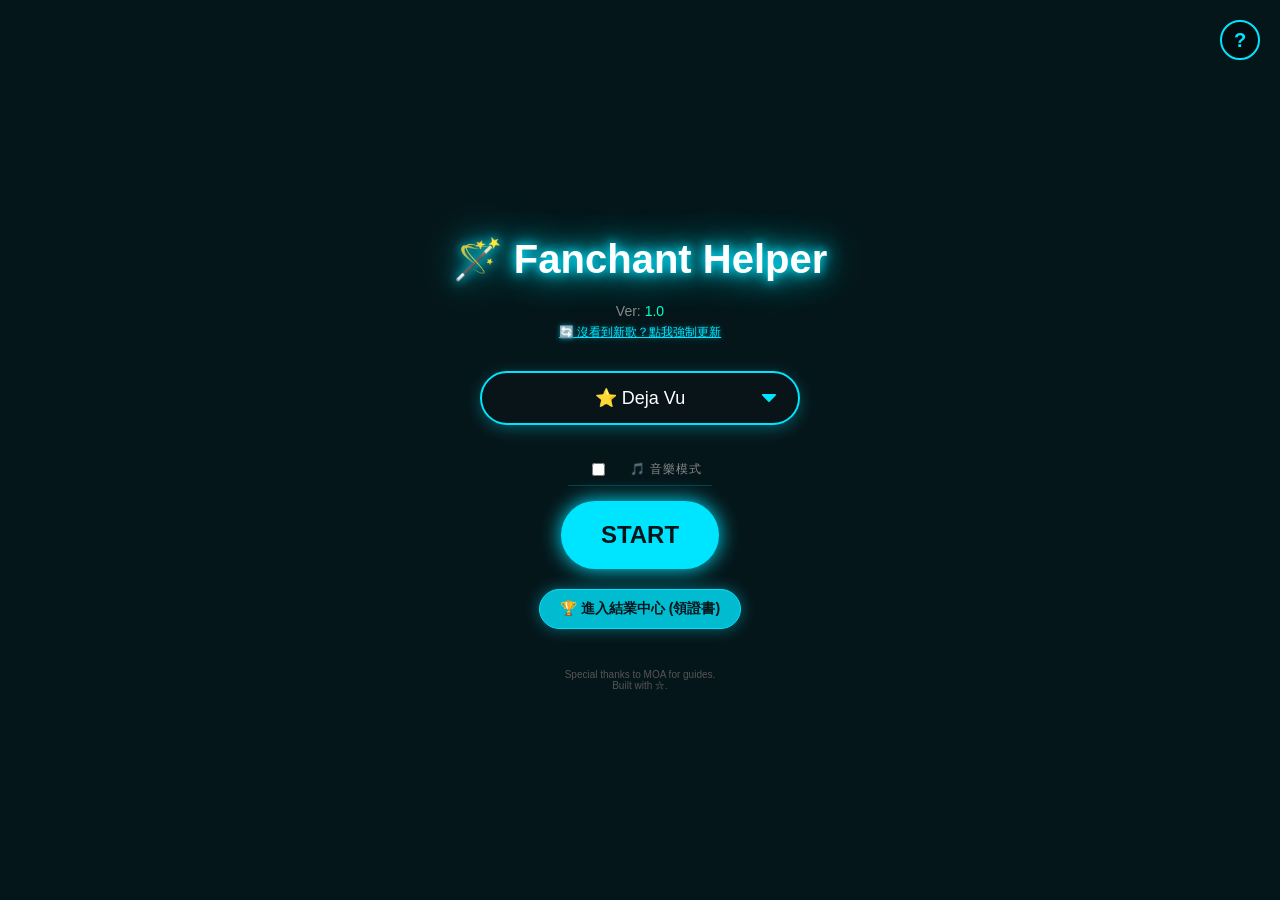
<file: index.html>
<!DOCTYPE html>
<html lang="zh-TW">
<head>
    <meta charset="UTF-8">
    <meta name="viewport" content="width=device-width, initial-scale=1.0, user-scalable=no">
    <script async src="https://www.googletagmanager.com/gtag/js?id=G-1W7GH52NM1"></script>
    <script>
     window.dataLayer = window.dataLayer || [];
     function gtag(){dataLayer.push(arguments);}
     gtag('js', new Date());

     gtag('config', 'G-1W7GH52NM1');
    </script>
    
    <title>Project Promise</title>
    <link rel="manifest" href="./manifest.json">
    <link rel="stylesheet" href="style.css">
    <style>
        /* 防止手機點擊閃爍 */
        * { -webkit-tap-highlight-color: transparent; }
    </style>
</head>
<body>
    <div id="sunset-overlay"></div>
    <div id="start-screen">
        <h1 class="neon-text">🪄 Fanchant Helper</h1>
        <button id="btn-help" onclick="toggleHelp(true)">?</button>
        
        <div style="font-size: 14px; color: #888; margin-bottom: 5px;">
            Ver: <span style="color: #00ffcc;">1.0</span>
        </div>
        <div onclick="window.location.reload(true)" style="color: #00E5FF; text-decoration: underline; cursor: pointer; font-size: 12px; margin-bottom: 30px; text-shadow: 0 0 5px rgba(0, 229, 255, 0.5);">
            🔄 沒看到新歌？點我強制更新
        </div>

       <div class="song-selector-container">
         <select id="song-select">
          <option value="">載入歌曲中...</option>
         </select>
       </div>

<div class="mode-switch-container">
    <label class="switch">
        <input type="checkbox" id="music-toggle"> <span class="slider round"></span>
    </label>
    <span id="mode-text" style="color: #888;">🎵 音樂模式</span>
</div>
        
        <button id="btn-start">START</button>
        
        <a href="training.html" style="margin-top: 20px; color: #05161A; background: rgba(0, 229, 255, 0.8); text-decoration: none; border: 1px solid #00E5FF; padding: 10px 20px; border-radius: 20px; font-size: 14px; font-weight: bold; box-shadow: 0 0 15px rgba(0, 229, 255, 0.4);">
            🏆 進入結業中心 (領證書)
        </a>

        <div style="font-size: 10px; color: #555; margin-top: 40px;">
            Special thanks to MOA for guides.<br>
            Built with ⛦.
        </div>
    </div>

    <div id="play-screen" style="display:none;">
        <button id="btn-home" onclick="returnToHome()">🏠</button>
        <div id="metronome-container">
            <div id="metronome-icon">⭐</div>
        </div>

        <div id="sync-timer">00:00.0</div>

        <div id="lyric-box">Waiting for beat...</div>
        
        <div class="controls">
            <button onclick="adjustTime(-100)">⚡️ 字太快</button>
            <button id="btn-pause" onclick="togglePlay()">⏸ 暫停</button>
            <button onclick="adjustTime(100)">🐢 字太慢</button>
        </div>
         <div id="player-wrapper" style="position: absolute; top: -100px; left: -100px; width: 1px; height: 1px; overflow: hidden; opacity: 0.1;">
          <div id="player"></div>
          </div>
    </div>
    <script src="https://www.youtube.com/iframe_api"></script>
    <script src="songs.js?v=20260221"></script>
    <script src="app.js?v=20260221"></script>

    <div id="help-modal" style="display:none;">
    <div class="help-card">
        <h2 style="color:#00E5FF; margin-bottom:10px; text-shadow: 0 0 10px rgba(0, 229, 255, 0.8);">⭐ 作戰守則</h2>
        
        <div class="help-content">
            <p><strong>1. 離線同步技巧：</strong><br>聽到音樂開始，按下 <span style="color:#00E5FF; font-weight: bold;">START</span>。<br>盯著搖擺的<span style="color:#00E5FF;">魔法星星⭐</span>，若撞牆時機跟鼓聲對不上，請按下方按鈕微調。</p>
            <p><strong>2. 視覺暗號：</strong><br>
            <span style="color:#ffffff; font-weight:900; text-shadow: 0 0 5px #fff, 0 0 15px #00E5FF, 0 0 30px #00E5FF;">發光青字</span>：用力吼 (Chant)<br>
            <span style="color:#b2fefa; font-style:italic; text-shadow: 0 0 10px #00E5FF;">薄荷綠字</span>：跟著唱 (Sing)<br>
            <span style="color:#FF5252; font-weight:bold; text-shadow: 0 0 10px #FF5252;">珊瑚紅字</span>：尖叫 (Scream)</p>
        </div>

        <button class="close-btn" onclick="toggleHelp(false)">I'm Ready!</button>
    </div>
</div>

</body>
</html>
</file>
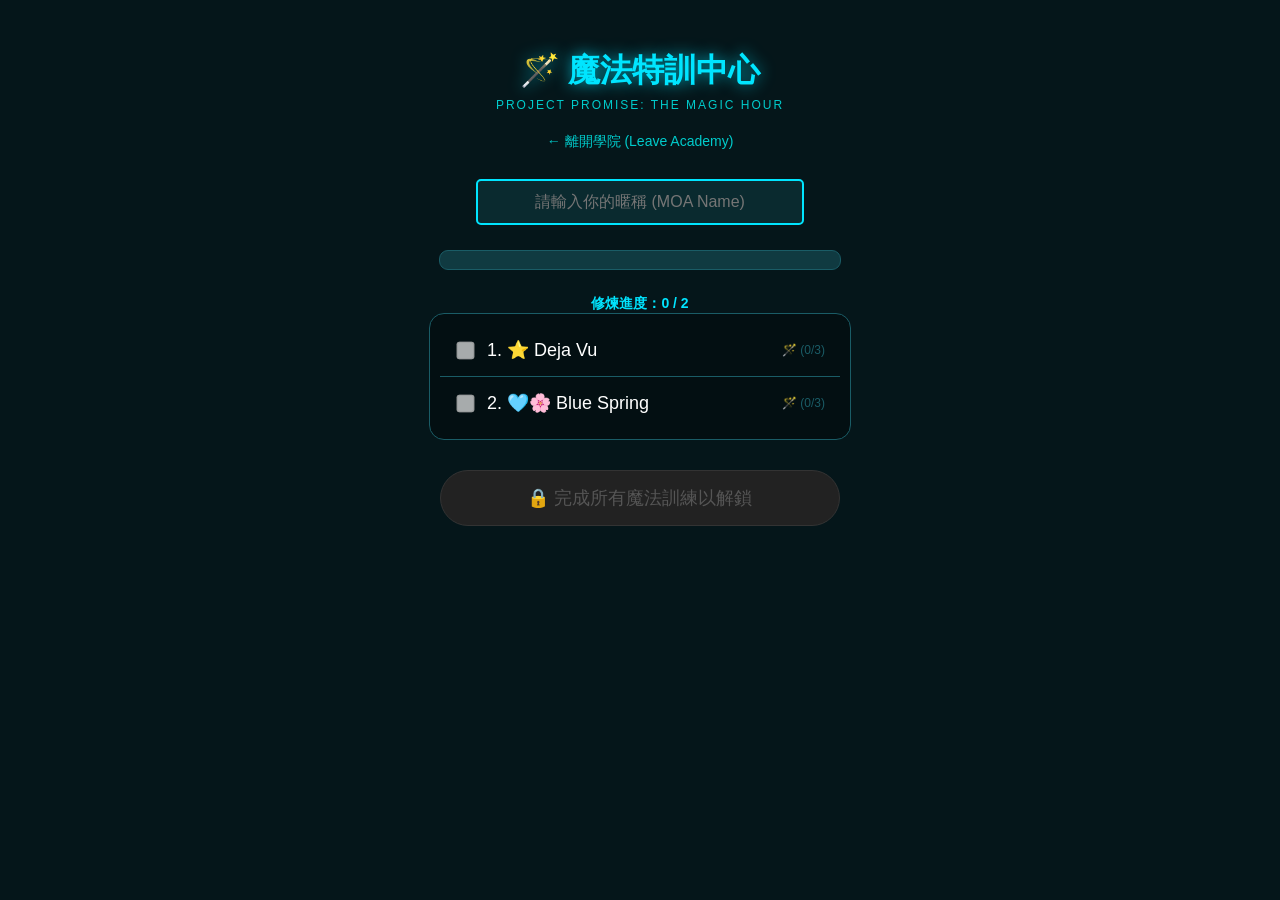
<file: training.html>
<!DOCTYPE html>
<html lang="zh-TW">
<head>
    <meta charset="UTF-8">
    <meta name="viewport" content="width=device-width, initial-scale=1.0, user-scalable=no">
    <title>MOA Training Academy | Project-promise</title>
    <script src="songs.js"></script>
    <style>
        /* --- 全域設定：5時53分的魔法天空 --- */
        body { 
            background: #05161A; /* Deep Space Green */
            color: #fff; 
            font-family: 'Segoe UI', 'Microsoft JhengHei', sans-serif; 
            padding: 20px; 
            text-align: center; 
        }
        h1 { color: #00E5FF; text-shadow: 0 0 15px rgba(0, 229, 255, 0.7); }
        a { color: #00cccc; text-decoration: none; transition: color 0.3s; font-size: 14px; }
        a:hover { color: #00E5FF; text-shadow: 0 0 8px #00E5FF; }

        /* --- 輸入與進度區域 --- */
        #moa-name { 
            padding: 12px; border-radius: 5px; border: 2px solid #00E5FF; 
            background: #0a2a2f; color: #fff; width: 80%; max-width: 300px;
            font-size: 16px; text-align: center; outline: none;
            margin-top: 10px;
        }
        #moa-name:focus { box-shadow: 0 0 15px rgba(0, 229, 255, 0.5); }

        #progress-container { 
            width: 100%; max-width: 400px; background: #103a41; height: 18px; 
            border-radius: 9px; margin: 25px auto; overflow: hidden; border: 1px solid #1a5c66;
        }
        #progress-bar { 
            width: 0%; height: 100%; 
            background: linear-gradient(90deg, #00E5FF, #0081a7); 
            transition: width 0.5s cubic-bezier(0.4, 0, 0.2, 1); 
        }
        
        /* --- 歌曲清單設計 --- */
        .song-list { text-align: left; max-width: 400px; margin: 0 auto; background: rgba(0, 0, 0, 0.3); border-radius: 15px; padding: 10px; border: 1px solid #1a5c66; }
        .song-item { padding: 15px; border-bottom: 1px solid #1a5c66; display: flex; align-items: center; font-size: 18px; transition: background 0.3s; }
        .song-item:last-child { border-bottom: none; }
        .song-item input { margin-right: 15px; transform: scale(1.4); accent-color: #00E5FF; cursor: pointer; }

        /* --- 領取按鈕 (Tiffany Blue 輝光) --- */
        #btn-cert { 
            background: #222; color: #555; border: none; padding: 15px; 
            border-radius: 50px; width: 100%; max-width: 400px; 
            margin-top: 30px; font-size: 18px; transition: all 0.3s;
            border: 1px solid #333;
        }
        #btn-cert.unlocked { 
            background: linear-gradient(45deg, #00E5FF, #0081a7); 
            color: #05161A; cursor: pointer; 
            box-shadow: 0 0 25px rgba(0, 229, 255, 0.6); animation: pulse 2s infinite; 
            font-weight: bold; border: none;
        }

        /* --- 證書 Overlay --- */
        #certificate-overlay {
            position: fixed; top: 0; left: 0; width: 100%; height: 100%;
            background: rgba(5, 22, 26, 0.98);
            z-index: 9999;
            display: none;
            justify-content: center;
            align-items: center;
            flex-direction: column;
            animation: fadeIn 0.6s ease-out;
            backdrop-filter: blur(8px);
        }

        .cert-card {
            background: #0a2a2f;
            border: 2px solid #00E5FF;
            width: 85%;
            max-width: 350px;
            padding: 35px 25px;
            border-radius: 20px;
            text-align: center;
            position: relative;
            box-shadow: 0 0 60px rgba(0, 229, 255, 0.2);
        }

        /* 珊瑚紅印章 */
        .stamp {
            position: absolute;
            top: 20px;
            right: 15px;
            border: 3px solid #FF5252;
            color: #FF5252;
            font-size: 12px;
            font-weight: bold;
            padding: 4px 8px;
            transform: rotate(-12deg);
            opacity: 0.9;
            letter-spacing: 1px;
            text-transform: uppercase;
        }

        .neon-text {
            color: #fff;
            text-shadow: 0 0 10px #00E5FF, 0 0 20px #00E5FF;
            font-family: 'Courier New', monospace;
        }

        .cert-content p { font-size: 16px; margin: 8px 0; color: #ade8f4; }
        .cert-content strong { color: #fff; font-size: 22px; border-bottom: 2px solid #00E5FF; padding-bottom: 2px; }

        .close-btn {
            background: transparent;
            border: 1px solid #00E5FF;
            color: #00E5FF;
            padding: 10px 30px;
            border-radius: 20px;
            margin-top: 30px;
            cursor: pointer;
            font-size: 14px;
            transition: all 0.3s;
        }
        .close-btn:hover { background: #00E5FF; color: #05161A; }

        @keyframes pulse { 0% { transform: scale(1); } 50% { transform: scale(1.03); } 100% { transform: scale(1); } }
        @keyframes fadeIn { from { opacity: 0; transform: translateY(20px); } to { opacity: 1; transform: translateY(0); } }
    </style>
</head>
<body>
    <h1 style="margin-bottom: 5px;">🪄 魔法特訓中心</h1>
    <div style="font-size: 12px; color: #00cccc; margin-bottom: 20px; letter-spacing: 2px;">PROJECT PROMISE: THE MAGIC HOUR</div>
    
    <a href="index.html">← 離開學院 (Leave Academy)</a>
    <br><br>
    
    <input type="text" id="moa-name" placeholder="請輸入你的暱稱 (MOA Name)">
    
    <div id="progress-container"><div id="progress-bar"></div></div>
    <div id="progress-text" style="color: #00E5FF; font-weight: bold; font-size: 14px;">0 / 0</div>

    <div class="song-list" id="dynamic-list"></div>

    <button id="btn-cert" disabled>🔒 完成所有魔法訓練以解鎖</button>

    <div id="certificate-overlay">
        <div class="cert-card">
            <div class="stamp">Promise Kept</div>
            <h2 style="margin: 0; color: #ade8f4; letter-spacing: 2px; font-size: 14px;">CONTRACT FULFILLED</h2>
            <p style="color:#00E5FF; font-size:10px; letter-spacing: 1px; margin-top: 5px;">SPECIAL OPERATIONS: MOA FANCHANT TRAINING</p>
            
            <div class="cert-content" style="margin-top: 25px;">
                <h1 class="neon-text" style="font-size:32px; margin:20px 0; line-height: 1.2;">Elite<br>MOA</h1>
                <p>茲證明</p>
                <p><strong><span id="cert-name-display">MOA</span></strong></p>
                <p style="margin-top: 15px;">已成功掌握 5:53 的魔法，<br>完成所有應援考核。</p>
                <p style="font-size:12px; color:#00cccc; margin-top: 5px;">(Has fully mastered the magic chants)</p>
                
                <p id="cert-date-display" style="font-size:12px; color:#555; margin-top:20px; font-family: monospace;"></p>
            </div>

            <div style="margin-top:25px; color:#00E5FF; font-size:11px; border-top: 1px solid #1a5c66; padding-top: 15px; width: 85%; margin-left: auto; margin-right: auto; opacity: 0.8;">
                Magic verified by Project Promise
            </div>
            
            <button class="close-btn" onclick="document.getElementById('certificate-overlay').style.display='none'">
                收進魔法口袋 (截圖留念)
            </button>
        </div>
    </div>

<script>
        const TARGET_COUNT = 3;
        const container = document.getElementById('dynamic-list');
        const progressBar = document.getElementById('progress-bar');
        const progressText = document.getElementById('progress-text');
        const btnCert = document.getElementById('btn-cert');
        const nameInput = document.getElementById('moa-name');

        function initTraining() {
            if (typeof songLibrary === 'undefined') {
                container.innerHTML = "<p style='color:#FF5252'>找不到魔法書 (songLibrary)！</p>";
                return;
            }

            container.innerHTML = ""; 
            let completedCount = 0;
            const songEntries = Object.entries(songLibrary);
            const totalSongs = songEntries.length;

            songEntries.forEach(([id, data], index) => {
                const countKey = `${id}_count`;
                const currentCount = parseInt(localStorage.getItem(countKey) || '0');
                const isDone = currentCount >= TARGET_COUNT;

                if (isDone) completedCount++;

                const label = document.createElement('label');
                label.className = 'song-item';
                
                const checkbox = document.createElement('input');
                checkbox.type = 'checkbox';
                checkbox.checked = isDone;
                checkbox.disabled = true; 

                const textSpan = document.createElement('span');
                textSpan.innerText = `${index + 1}. ${data.title}`;

                const statusSpan = document.createElement('span');
                statusSpan.style.marginLeft = 'auto';
                statusSpan.style.fontSize = '12px';
                
                if (isDone) {
                    statusSpan.innerHTML = `⭐ (${currentCount}/${TARGET_COUNT})`;
                    statusSpan.style.color = '#00E5FF';
                    statusSpan.style.textShadow = '0 0 5px #00E5FF';
                } else {
                    statusSpan.innerHTML = `🪄 (${currentCount}/${TARGET_COUNT})`;
                    statusSpan.style.color = '#1a5c66';
                }

                label.appendChild(checkbox);
                label.appendChild(textSpan);
                label.appendChild(statusSpan);
                container.appendChild(label);
            });

            const percent = totalSongs > 0 ? (completedCount / totalSongs) * 100 : 0;
            progressBar.style.width = percent + "%";
            progressText.innerText = `修煉進度：${completedCount} / ${totalSongs}`;

            if (completedCount === totalSongs && totalSongs > 0) {
                btnCert.disabled = false;
                btnCert.classList.add('unlocked');
                btnCert.innerHTML = "🏆 領取菁英 MOA 證書 <br><span style='font-size:12px'>(Claim MOA Certificate)</span>";
            } else {
                btnCert.disabled = true;
                btnCert.classList.remove('unlocked');
                btnCert.innerText = "🔒 完成所有魔法訓練以解鎖";
            }
        }

        // 讀取 MOA 名字
        nameInput.value = localStorage.getItem('moa_name') || "";
        nameInput.addEventListener('input', () => {
            localStorage.setItem('moa_name', nameInput.value);
        });

        initTraining();

        btnCert.addEventListener('click', () => {
            const userName = nameInput.value.trim() || "MOA";
            const now = new Date();
            const dateStr = `${now.getFullYear()}.${String(now.getMonth()+1).padStart(2,'0')}.${String(now.getDate()).padStart(2,'0')}`;
            
            document.getElementById('cert-name-display').innerText = userName;
            document.getElementById('cert-date-display').innerText = `Magic Date: ${dateStr}`;
            document.getElementById('certificate-overlay').style.display = 'flex';
            if (navigator.vibrate) navigator.vibrate([80, 40, 80]);
        });
    </script>
</body>
</html>
</file>
<file: style.css>
/* style.css - Project-promise (TXT 約定版) */

body {
    background-color: #05161A; /* 🌌 改為深邃的魔法暗青色 */
    color: #444;
    font-family: 'Arial', sans-serif;
    text-align: center;
    overflow: hidden; /* 禁止滑動 */
    margin: 0;
    height: 100vh;
}

/* --- 啟動畫面 --- */
#start-screen {
    display: flex;
    flex-direction: column;
    justify-content: center;
    align-items: center;
    height: 100%;
}

.neon-text {
    color: #fff;
    /* 🪄 核心發光改為 Tiffany Blue */
    text-shadow: 0 0 10px #00E5FF, 0 0 20px #00E5FF, 0 0 40px #00E5FF;
    font-size: 40px;
    margin-bottom: 20px;
}

#btn-start {
    background: #00E5FF; /* Tiffany Blue */
    color: #05161A; /* 深色字體，確保高亮背景上的對比度 */
    border: none;
    padding: 20px 40px;
    font-size: 24px;
    border-radius: 50px;
    box-shadow: 0 0 20px #00E5FF;
    cursor: pointer;
    font-weight: bold; /* 稍微加粗更好看 */
}

/* --- 播放畫面 --- */
#play-screen {
    display: flex;
    flex-direction: column;
    justify-content: flex-end; /* 底部對齊 */
    align-items: center;
    height: 100vh;
    padding-bottom: 110px;
    box-sizing: border-box;
}

/* --- 🪄 視覺節拍器 --- */

#metronome-container {
    width: 200px;
    height: 50px;
    margin: 0 auto 10px auto;
    border-bottom: 2px solid rgba(0, 229, 255, 0.3); /* 青藍色底線 */
    position: relative;
    display: flex;
    justify-content: center; 
    z-index: 100 !important; 
}

#metronome-icon {
    font-size: 30px;
    position: absolute;
    top: 10px;
    will-change: transform, left; 
    text-shadow: 0 0 15px #00E5FF; /* 青藍色光暈 */
    animation: swing-beat 0.705s infinite alternate ease-in-out;
}

/* 定義動作：從最左邊 (from) 到最右邊 (to) */
@keyframes swing-beat {
    from { 
        left: 0; 
        transform: rotate(-20deg) scale(1); 
    }
    to { 
        left: 170px; 
        transform: rotate(20deg) scale(1.1); 
    }
}

/* --- ⏱️ 同步時鐘 --- */
#sync-timer {
    font-family: 'Courier New', monospace;
    font-size: 24px;
    font-weight: bold;
    color: #00ffcc; /* 微調為薄荷綠 */
    background-color: rgba(0, 0, 0, 0.6);
    padding: 5px 15px;
    border-radius: 5px;
    border: 1px solid #00E5FF;
    margin-bottom: 20px;
    width: fit-content;
    position: relative;
    z-index: 100 !important; 
}

/* --- 歌詞與特效 --- */
#lyric-box {
    font-size: 32px;
    font-weight: 900;
    line-height: 1.2;
    width: 90%;
    max-width: 600px;
    word-wrap: break-word;
    min-height: 80px;
    transition: transform 0.1s cubic-bezier(0.175, 0.885, 0.32, 1.275);
    position: relative; 
    z-index: 99;
}

.active { transform: scale(1.1); color: white; }

.type-chant {
    color: #ffffff; 
    font-weight: 900; 
    
    /* 🪄 關鍵魔法：多層次 Tiffany Blue 陰影疊加 */
    text-shadow: 
        0 0 5px  #ffffff,   
        0 0 15px #00E5FF,   
        0 0 30px #00E5FF,   
        0 0 50px #00E5FF,   
        0 0 80px rgba(0, 229, 255, 0.6); 
        
    transform: scale(1.15); 
    transition: all 0.1s ease-out;
}
.type-sing { color: #b2fefa; font-style: italic; font-size: 0.8em; text-shadow: 0 0 10px #00E5FF; }
.icon-sing::before { content: "🎤 "; }
.type-scream { color: #FF5252; font-size: 1.2em; animation: shake 0.5s infinite; } /* TXT 的珊瑚紅點綴 */
.icon-scream::before { content: "😱 "; }
.icon-wave::before { content: "🔦 "; }

@keyframes shake {
    0% { transform: translate(1px, 1px) rotate(0deg); }
    50% { transform: translate(-1px, 2px) rotate(-1deg); }
    100% { transform: translate(1px, -2px) rotate(-1deg); }
}

/* --- 🚨 警告模式 --- */
body.warning-mode {
    border: 15px solid transparent;
    /* 改用珊瑚紅與深青黑的交錯，更有 TXT 的感覺 */
    border-image: repeating-linear-gradient(45deg, #FF5252, #FF5252 10px, #05161A 10px, #05161A 20px) 10;
    animation: warning-pulse 0.5s infinite alternate;
}
@keyframes warning-pulse { from { box-shadow: inset 0 0 20px #FF5252; } to { box-shadow: inset 0 0 50px #FF5252; } }

/* --- 底部按鈕 --- */
.controls {
    position: fixed;
    bottom: 30px;
    width: 100%;
    display: flex;
    justify-content: center;
    gap: 10px;
    z-index: 10;
}
.controls button {
    background: rgba(10, 30, 35, 0.8); /* 微調按鈕背景，融入青色調 */
    color: #fff;
    border: 1px solid #00E5FF;
    padding: 10px 5px; /* 依照後面的設定維持 */
    border-radius: 30px;
    font-size: 13px;
    width: 30%;
    backdrop-filter: blur(5px);
}

/* --- 🆕 說明按鈕 (右上角懸浮) --- */
#btn-help {
    position: absolute;
    top: 20px;
    right: 20px;
    width: 40px;
    height: 40px;
    background: rgba(0, 0, 0, 0.5);
    border: 2px solid #00E5FF;
    color: #00E5FF;
    border-radius: 50%; 
    font-size: 20px;
    font-weight: bold;
    cursor: pointer;
    z-index: 100;
    transition: all 0.3s;
}

#btn-help:hover {
    background: #00E5FF;
    color: #05161A;
    box-shadow: 0 0 15px #00E5FF;
}

/* --- 🆕 左上角回首頁按鈕 --- */
#btn-home {
    position: absolute;
    top: 20px;
    left: 20px; 
    width: 40px;
    height: 40px;
    background: rgba(0, 0, 0, 0.5);
    border: 2px solid #00E5FF;
    color: #00E5FF;
    border-radius: 50%;
    font-size: 20px;
    cursor: pointer;
    z-index: 100;
    transition: all 0.3s;
}

#btn-home:hover {
    background: #00E5FF;
    color: #05161A;
    border-color: #00E5FF;
    transform: scale(1.1);
    box-shadow: 0 0 15px #00E5FF;
}


/* --- 🆕 說明彈窗 (Modal) --- */
#help-modal {
    position: fixed;
    top: 0;
    left: 0;
    width: 100%;
    height: 100%;
    background: rgba(0, 15, 20, 0.9); /* 深青黑半透明背景 */
    z-index: 9999;
    display: none; 
    justify-content: center;
    align-items: center;
    backdrop-filter: blur(8px); 
}

.help-card {
    background: #05161A;
    border: 2px solid #00E5FF;
    width: 85%;
    max-width: 400px;
    padding: 25px;
    border-radius: 15px;
    text-align: left;
    box-shadow: 0 0 30px rgba(0, 229, 255, 0.4);
    animation: popIn 0.3s ease-out;
}

.help-content p {
    font-size: 14px;
    color: #ccc;
    line-height: 1.6;
    margin-bottom: 15px;
    border-bottom: 1px solid #114455; /* 改為深青色分隔線 */
    padding-bottom: 10px;
}

.help-content strong {
    color: #fff;
    font-size: 16px;
}

/* 彈窗出現動畫 */
@keyframes popIn {
    from { transform: scale(0.8); opacity: 0; }
    to { transform: scale(1); opacity: 1; }
}

/* 封測證書遮罩 */
#beta-cert-overlay {
    position: fixed; top: 0; left: 0; width: 100%; height: 100%;
    background: rgba(0, 15, 20, 0.95);
    z-index: 9999; 
    display: flex;
    justify-content: center;
    align-items: center;
    flex-direction: column;
    animation: fadeIn 0.5s ease-out;
}

/* 證書卡片本體 */
.cert-card.beta-style {
    background: #05161A;
    border: 2px solid #00E5FF;
    width: 80%;
    max-width: 350px;
    padding: 30px;
    border-radius: 10px;
    text-align: center;
    position: relative;
    box-shadow: 0 0 50px rgba(0, 229, 255, 0.3);
}

/* 機密印章效果 */
.stamp {
    position: absolute;
    top: 10px;
    right: 10px;
    border: 2px solid #FF5252; /* 配合 TXT 改為珊瑚紅 */
    color: #FF5252;
    font-size: 14px;
    font-weight: bold;
    padding: 5px 10px;
    transform: rotate(-15deg);
    opacity: 0.7;
}

.close-btn {
    background: transparent;
    border: 1px solid #00E5FF;
    color: #00E5FF;
    padding: 5px 20px;
    border-radius: 20px;
    margin-top: 20px;
    cursor: pointer;
    transition: all 0.3s;
}

.close-btn:hover {
    background: #00E5FF;
    color: #05161A;
}

@keyframes fadeIn { from { opacity: 0; transform: scale(0.9); } to { opacity: 1; transform: scale(1); } }

/* 校正提示框 (Toast) */
.toast {
    position: fixed;
    bottom: 90px; 
    left: 50%;
    transform: translateX(-50%);
    background: rgba(0, 229, 255, 0.9); /* Tiffany Blue 背景 */
    color: #05161A; /* 深色字 */
    padding: 8px 20px;
    border-radius: 20px;
    font-size: 14px;
    font-weight: bold;
    opacity: 0;
    transition: opacity 0.3s;
    z-index: 999;
    pointer-events: none; 
    box-shadow: 0 0 15px rgba(0, 229, 255, 0.5);
}
.toast.show { opacity: 1; }

/* --- 2. 音樂切換：改為簡約設計，去除厚重外框 --- */
.mode-switch-container {
    display: flex;
    align-items: center;
    justify-content: center;
    gap: 12px;
    margin-bottom: 15px;
    background: transparent; 
    padding: 5px 10px;
    border-bottom: 1px solid rgba(0, 229, 255, 0.2); /* 青色底線 */
    width: fit-content;
}

#mode-text {
    font-size: 12px; 
    color: #888;
    font-weight: normal;
    letter-spacing: 1px;
}

/* 縮小 Toggle Switch 的尺寸，讓它更精緻 */
.switch {
    position: relative;
    display: inline-block;
    width: 40px;
    height: 20px;
}

.slider {
    background-color: #333;
    border-radius: 20px;
}

.slider:before {
    height: 14px;
    width: 14px;
    left: 3px;
    bottom: 3px;
}

input:checked + .slider:before {
    transform: translateX(20px);
    background-color: #00E5FF; /* 開啟時的點點變成青色 */
}

/* 暫停按鈕特別色 */
#btn-pause {
    border-color: #00E5FF;
    background: rgba(0, 229, 255, 0.2);
}

/* 🧊 讓動畫凍結的魔法 Class */
.paused-animation {
    animation-play-state: paused !important;
    filter: grayscale(80%) hue-rotate(180deg); /* 暫停時加上色相旋轉，增加魔法凍結感 */
    transition: filter 0.3s;
}

/* 按鈕呼吸燈效果 */
@keyframes pulse {
    0% { transform: scale(1); box-shadow: 0 0 0 0 rgba(0, 229, 255, 0.7); }
    70% { transform: scale(1.05); box-shadow: 0 0 10px 10px rgba(0, 229, 255, 0); }
    100% { transform: scale(1); box-shadow: 0 0 0 0 rgba(0, 229, 255, 0); }
}

/* --- 1. 選歌單：維持焦點，增加立體感 --- */
.song-selector-container {
    margin-bottom: 30px; 
    width: 85%;
    max-width: 320px;
}

#song-select {
    width: 100%;
    padding: 15px 25px;
    font-size: 18px; 
    background: rgba(10, 20, 25, 0.9); /* 配合背景微調 */
    color: #fff;
    border: 2px solid #00E5FF;
    border-radius: 50px; 
    outline: none;
    cursor: pointer;
    text-align: center;
    box-shadow: 0 4px 15px rgba(0, 229, 255, 0.3); /* 青色光暈 */
    appearance: none;
    /* 🪄 關鍵修改：將箭頭 SVG 的顏色代碼 %23AB46D2 替換為 %2300E5FF (Tiffany Blue) */
    background-image: url("data:image/svg+xml;charset=US-ASCII,%3Csvg%20xmlns%3D%22http%3A%2F%2Fwww.w3.org%2F2000%2Fsvg%22%20width%3D%22292.4%22%20height%3D%22292.4%22%3E%3Cpath%20fill%3D%22%2300E5FF%22%20d%3D%22M287%2069.4a17.6%2017.6%200%200%200-13-5.4H18.4c-5%200-9.3%201.8-12.9%205.4A17.6%2017.6%200%200%200%200%2082.2c0%205%201.8%209.3%205.4%2012.9l128%20127.9c3.6%203.6%207.8%205.4%2012.8%205.4s9.2-1.8%2012.8-5.4L287%2095c3.5-3.5%205.4-7.8%205.4-12.8%200-5-1.9-9.2-5.5-12.8z%22%2F%3E%3C%2Fsvg%3E");
    background-repeat: no-repeat;
    background-position: right 1.2em top 50%;
    background-size: .8em auto;
}

/* 針對被禁用的選項進行美化 */
#song-select option:disabled {
    color: #555; 
    font-style: italic; 
    background-color: #05161A; 
}

#song-select option[disabled]::after {
    content: " 🔒"; 
}


/* 🌸 櫻花特效樣式 */
.sakura-petal {
    position: fixed;
    top: -10px;
    background-color: #ffc0cb; /* 淺粉紅 */
    border-radius: 100% 0 100% 0; /* 花瓣形狀 */
    opacity: 0.8;
    z-index: 5; /* 在背景之上，但在文字之下(若要蓋住文字可設99) */
    pointer-events: none; /* 讓滑鼠可以穿透花瓣操作 */
    animation: fall linear forwards;
}

/* 飄落動畫：往下掉 + 旋轉 + 左右搖擺 */
@keyframes fall {
    0% {
        top: -10%;
        transform: translateX(0) rotate(0deg);
        opacity: 0.8;
    }
    100% {
        top: 110%; /* 掉出螢幕下方 */
        transform: translateX(20px) rotate(360deg); /* 隨風飄一點 */
        opacity: 0;
    }
}

/* ===========================
   🔥 I Need U 特效組：夕陽 + 餘燼
=========================== */

/* 1. 夕陽背景罩層 (微調版) */
#sunset-overlay {
    position: fixed;
    top: 0; left: 0; width: 100%; height: 100%;
    opacity: 0;
    
    /* 👇 改成較深沉、不刺眼的漸層 (Deep Blue -> Dark Purple -> Muted Orange) */
    background: linear-gradient(to bottom, 
        rgba(15, 32, 39, 0.9), 
        rgba(32, 58, 67, 0.8), 
        rgba(44, 83, 100, 0.6), 
        rgba(255, 69, 0, 0.4)
    );
    
    z-index: 1; 
    transition: opacity 3s ease-in-out; 
    pointer-events: none;
    will-change: opacity; /* 告訴瀏覽器：只有透明度會變 */
}

/* 啟動時的狀態 */
#sunset-overlay.active {
    /* 👇 這裡原本是 0.8，改成 0.3 或 0.4 (讓它變得很透) */
    opacity: 0.8; 
}



/* 2. 火星餘燼粒子 */
.ember-particle {
    position: fixed;
    bottom: -20px; /* 從畫面外下方開始 */
    /* 火星核心顏色：亮橘黃 */
    background: radial-gradient(circle, #fff700 0%, #ff4500 40%, transparent 100%);
    border-radius: 50%;
    /* 發光暈影 */
    box-shadow: 0 0 5px #ff4500, 0 0 15px #ff8c00; 
    opacity: 0;
    z-index: 5; /* 在夕陽之上，但在文字之下 */
    pointer-events: none;
    animation: emberRise linear forwards;
    will-change: transform, opacity; /* 效能優化 */
}

/* 火星向上飄升動畫 */
@keyframes emberRise {
    0% {
        bottom: -20px;
        transform: translateX(0) scale(1);
        opacity: 0;
    }
    10% { opacity: 1; } /* 快速出現 */
    50% { opacity: 0.7; transform: translateX(var(--drift)) scale(0.8); } /* 中途飄移+變暗 */
    100% {
        bottom: 105vh; /* 飄出頂部 */
        transform: translateX(calc(var(--drift) * 1.5)) scale(0.2); /* 繼續飄+變很小 */
        opacity: 0;
    }
}

/* ===========================
   💖 Boy With Luv 特效組：愛之城
=========================== */
/* style.css - 💖 Boy With Luv 特效組 (午夜藍調版) */

/* 1. 城市容器 */
#bwl-city {
    position: fixed;
    bottom: 0;
    left: 0;
    width: 100%;
    height: 40vh; 
    display: flex;
    align-items: flex-end; 
    justify-content: center;
    z-index: 2; 
    opacity: 0;
    transition: opacity 2s ease;
    pointer-events: none;
}

/* 2. 單棟建築物 (半透明深藍) + 垂直漸層 (頂部透明 -> 底部深色) */
.building {
    /* 🔴 關鍵修改：改成垂直漸層 (深藍 -> 純黑) */
    /* 這會讓建築物有「受光面」和「背光面」，看起來更立體 */
    background: linear-gradient(to bottom, #1a237e 0%, #000000 80%);

    margin-left: -2%;
    /* 稍微加強一點陰影，強調前後關係 */
    box-shadow: 4px 0 10px rgba(0, 0, 0, 0.9);

    border-top-left-radius: 4px; /* 稍微加大圓角 */
    border-top-right-radius: 4px;
    position: relative;
    transition: all 1s ease;
    overflow: hidden;
    z-index: 1;
}


/* 讓偶數棟的層級高一點，製造前後錯落感 */
.building:nth-child(even) {
    z-index: 2;
    /* 偶數棟稍微亮一點點，增加層次 */
    background: linear-gradient(to bottom, rgba(10, 25, 80, 0.3) 0%, rgba(10, 25, 80, 0.95) 100%);
}

/* 1. 定義一個窗戶閃爍的動畫 */
@keyframes broadway-flicker {
  0%, 100% { opacity: 1; box-shadow: 0 0 5px #ffd700, 0 0 15px #ff8c00; }
  50% { opacity: 0.6; box-shadow: 0 0 2px #ffd700, 0 0 5px #ff4500; }
}

/* 2. 更新 .city-window 樣式 */
.city-window {
  /* 保持您原有的定位與形狀設定 */
  position: absolute; /* 假設您已有此設定 */
  height: 2px; /* 假設您已有此設定，維持橫條狀 */
  background-color: #ffd700; /* 明亮的金黃色 */

  /* 添加更豐富、偏暖橘色的光暈，營造百老匯氛圍 */
  box-shadow: 0 0 5px #ffd700, 0 0 15px #ff8c00;

  /* 應用閃爍動畫 */
  animation: broadway-flicker 3s infinite alternate ease-in-out;
}

/* 3. 利用 nth-child 為不同窗戶製造隨機感，打破死板 */
.city-window:nth-child(odd) {
  animation-duration: 2.3s; /* 奇數窗戶閃爍速度不同 */
  animation-delay: 0.5s; /* 加上延遲 */
}
.city-window:nth-child(3n) {
  animation-duration: 3.7s; /* 每三個窗戶又有不同的速度 */
  animation-delay: 1.2s;
}

/* --- 階段 1: 朦朧模式 --- */
body.city-stage-1 #bwl-city { opacity: 0.8; filter: blur(2px); }
body.city-stage-1 .building {
    box-shadow: 0 0 5px rgba(255, 255, 255, 0.05); /* 極淡輪廓 */
}
body.city-stage-1 .city-window { opacity: 0.2; } /* 非常暗 */

/* --- 階段 2: 霓虹全開 (柔和透明版) --- */
body.city-stage-2 #bwl-city { opacity: 1; filter: blur(0); }
body.city-stage-2 .building {
    /* 建築本體稍微變亮，但維持透明感 */
    background-color: rgba(10, 26, 92, 0.7); 
    
    /* 🌸 霓虹光暈也調得非常淡且透明 */
    box-shadow: 
        0 0 15px rgba(138, 43, 226, 0.3), 
        0 0 30px rgba(255, 105, 180, 0.2);
}
body.city-stage-2 .city-window { 
    opacity: 1; 
    /* 窗戶光暈極淡，只剩氛圍 */
    box-shadow: 0 0 5px rgba(255, 250, 205, 0.5); 
}

/* --- 階段 3: 煙火粒子 --- */
.firework-particle {
    position: absolute;
    width: 4px; height: 4px;
    border-radius: 50%;
    z-index: 3;
    animation: explode 1s ease-out forwards;
}

@keyframes explode {
    0% { transform: translate(0, 0) scale(1); opacity: 1; }
    100% { transform: translate(var(--tx), var(--ty)) scale(0); opacity: 0; }
}



/* ===========================
   🔮 Magic Shop 特效組：魔法星空
=========================== */

/* 1. 魔法夜空背景 (預設隱藏) */
#magic-sky {
    position: fixed;
    top: 0; left: 0; width: 100%; height: 100%;
    background: radial-gradient(circle at bottom, #2E004E 0%, #190028 40%, #000000 100%);
    z-index: 1; 
    opacity: 0;
    
    /* 🔴 修改：原本是 3s，改成 1s 讓關閉更乾脆 */
    transition: opacity 1s ease-in-out; 
    
    pointer-events: none;
}

/* 🔴 新增：當開啟時，變回慢速淡入 (3s) */
/* 這樣就會有：慢慢浮現(3s) -> 快速消失(1s) 的效果 */
body.magic-stage-1 #magic-sky {
    opacity: 1;
    transition: opacity 3s ease-in-out;
}


/* 2. 星星 (預設不閃爍) */
.magic-star {
    position: absolute;
    background: white;
    border-radius: 50%;
    opacity: 0; /* 預設隱藏 */
    box-shadow: 0 0 4px #fff; /* 微微發光 */
    will-change: opacity; /* 效能優化 */
}

/* 星星閃爍動畫 */
@keyframes twinkle {
    0%, 100% { opacity: 0.3; transform: scale(0.8); }
    50% { opacity: 1; transform: scale(1.2); box-shadow: 0 0 8px #fff; }
}

/* 3. 流星 (Shooting Star) - 真實版 */
.shooting-star {
    position: absolute;
    /* 🔴 修改 1: 拉長流星，讓尾巴更明顯 */
    width: 150px; 
    /* 🔴 修改 2: 稍微變細一點，讓它看起來更鋒利 */
    height: 2px;
    
    /* 🔴 修改 3: 重做漸層 (關鍵！) */
    /* 0% 是尾巴(透明), 100% 是頭部(最亮) */
    background: linear-gradient(90deg, rgba(255,255,255,0) 0%, rgba(255,255,255,0.4) 40%, #ffffff 100%);
    
    /* 🔴 新增: 強烈的光暈 (模擬燃燒) */
    /* 內圈白光，外圈帶一點點藍色的高溫感 */
    box-shadow: 0 0 5px rgba(255, 255, 255, 0.8), 0 0 15px rgba(150, 220, 255, 0.4);
    
    opacity: 0;
    transform: rotate(45deg); /* 頭朝右下 */

    /* 🔴 修改 4: 加快速度！ (瞬間劃過) */
    /* 使用 ease-out，讓它「衝出去後稍微減速消失」，更有物理感 */
    animation: shoot 2.0s ease-out forwards;
    
    will-change: transform, opacity;
    /* 讓頭部稍微圓潤一點，不要是死板的矩形 */
    border-radius: 50%; 
}

/* 流星劃過動畫 - 真實版 */
@keyframes shoot {
    0% {
        /* 起點：稍微縮小，看不見 */
        transform: translate(0, 0) rotate(45deg) scale(0.8);
        opacity: 0;
    }
    10% {
        /* 瞬間爆亮！ */
        opacity: 1; 
    }
    70% {
        /* 飛行中途就開始變暗淡 (燃燒殆盡) */
        opacity: 0.5;
    }
    100% {
        /* 終點：飛得更遠(增加速度感)，並完全消失 */
        /* 距離從 800px 增加到 1200px */
        transform: translate(1200px, 1200px) rotate(45deg) scale(1);
        opacity: 0;
    }
}

/* --- 階段控制 --- */

/* Stage 1: 只有夜空 (背景浮現) */
body.magic-stage-1 #magic-sky { opacity: 1; }

/* Stage 2: 星星出現 + 閃爍 */
    /* 隨機閃爍：時間 2s~4s */
body.magic-stage-2 .magic-star {
    animation: twinkle 3s infinite ease-in-out alternate;
}

/* ===========================
   🧈 Butter Melt 特效：融化奶油 (最終修正版)
=========================== */

/* style.css - 🧈 Butter 手機流暢黏稠版 (犧牲描邊換取動畫) */

/* 隱藏 SVG 定義 */
.svg-filter-container { display: none; }

/* 奶油特效容器 */
#butter-wrapper {
    position: fixed;
    top: 0; left: 0;
    width: 100%; height: 100%;
    z-index: 1; 
    pointer-events: none;
    opacity: 0;
    transition: opacity 0.5s;
    
    /* 🔴 關鍵修正：移除 drop-shadow！只保留 SVG 濾鏡 */
    /* 手機無法同時處理濾鏡+陰影，移除陰影後「黏稠感」就會回來了 */
    -webkit-filter: url('#butter-mobile-filter');
    filter: url('#butter-mobile-filter');
    
    /* 效能優化 */
    will-change: filter;
}

/* 頂部波浪 */
.butter-svg-wave {
    position: absolute;
    top: -2vh; left: 0;
    width: 100%; height: 35vh;
    fill: url(#butter-gradient); 
    
    /* 蓋在水滴上面 */
    z-index: 10; 

    animation: melt-breathe 4s ease-in-out infinite alternate;
    transform-origin: top center;
    
    /* 🔴 強制手機 GPU 運算 */
    transform: translate3d(0,0,0);
}

/* 💧 水滴 */
.butter-drop {
    position: absolute;
    background: linear-gradient(180deg, #FFD700 0%, #FFC107 100%);
    z-index: 5; /* 藏在波浪後 */

    /* 形狀：淚滴型 */
    border-radius: 50% 50% 50% 50% / 65% 65% 35% 35%;
    transform-origin: center top;

    /* 物理動畫：極致的黏滯感 */
    animation: stickySqueeze cubic-bezier(0.7, 0, 0.2, 1) infinite;

    /* 🔴 關鍵修正：柔化並縮短高光 */
    /* 原本：inset -2px -2px 1px rgba(255, 255, 255, 0.9); (太銳利) */
    /* 修改後：增加模糊(4px)，降低亮度(0.7) */
    box-shadow: inset -2px -5px 5px rgba(255, 255, 255, 0.7);
    
    /* 強制手機 GPU 運算 */
    transform: translate3d(0,0,0);
}

/* --- 動畫區 --- */
@keyframes melt-breathe {
    0% { transform: scaleY(1); }
    100% { transform: scaleY(1.05); }
}

/* 🔴 全新：擠壓落下動畫 */
@keyframes stickySqueeze {
    0% {
        /* 起點：藏在波浪後面 */
        top: 8vh;
        /* 極度壓扁：模擬還在波浪裡積蓄力量 */
        transform: scaleX(1.8) scaleY(0.2); 
        opacity: 1;
    }
    20% {
        /* 開始流出：還是扁的，黏在波浪邊緣 */
        top: 12vh;
        transform: scaleX(1.4) scaleY(0.6);
    }
    45% {
        /* 瞬間拉長：重力大於黏力，像起司一樣拉絲 */
        top: 25vh;
        transform: scaleX(0.6) scaleY(1.8); 
    }
    100% {
        /* 斷裂落下 */
        top: 110vh;
        transform: scaleX(0.9) scaleY(1.1);
        opacity: 0;
    }
}

body.butter-on #butter-wrapper { opacity: 1; }



/* style.css - 🧨 Dynamite 繽紛特效 */

/* 背景 Disco 濾鏡 */
#dynamite-bg-layer {
    position: fixed;
    top: 0; left: 0;
    width: 100%; height: 100%;
    z-index: -1; /* 在最底層 */
    opacity: 0.3; /* 不要太亮，才不會遮住歌詞 */
    transition: background 2s ease;
}

/* 繽紛碎紙花容器 */
#dynamite-confetti-layer {
    position: fixed;
    top: 0; left: 0;
    width: 100%; height: 100%;
    z-index: 1; /* 在歌詞下方 */
    pointer-events: none;
}

/* 亮片樣式 */
.confetti {
    position: absolute;
    width: 12px;
    height: 12px;
    background-color: #f00;
    animation: confetti-fall linear forwards;
}

/* 亮片形狀：方形、圓形、星星 */
.confetti.square { border-radius: 0; }
.confetti.circle { border-radius: 50%; }
.confetti.star { 
    clip-path: polygon(50% 0%, 61% 35%, 98% 35%, 68% 57%, 79% 91%, 50% 70%, 21% 91%, 32% 57%, 2% 35%, 39% 35%); 
}

/* 落下動畫 */
@keyframes confetti-fall {
    0% {
        transform: translateY(-10vh) rotate(0deg) translateX(0);
        opacity: 1;
    }
    100% {
        transform: translateY(110vh) rotate(720deg) translateX(50px);
        opacity: 0;
    }
}



/* style.css - 💜 Borahae 紫色氣球特效 */


/* PTD 專用背景層 (馬卡龍色循環) */
#ptd-bg-layer {
    position: fixed;
    top: 0; left: 0;
    width: 100%; height: 100%;
    
    /* 🔴 關鍵：放在最底層，但在純黑背景之上 */
    z-index: -1; 
    
    /* 預設顏色 (Dynamite 粉) */
    background-color: #FF9AA2;
    
    /* 讓顏色切換像呼吸一樣柔和，不要生硬跳轉 */
    transition: background-color 3s ease;
}


/* 氣球容器層 */
#purple-balloon-layer {
    position: fixed;
    top: 0; left: 0;
    width: 100%; height: 100%;
    
    /* 確保在最底層，但比純色背景高 */
    z-index: 1; 
    
    pointer-events: none; /* 讓點擊穿透 */
    overflow: hidden;

    /* 🟣 關鍵修正：降低亮度 (方案二) */
    /* brightness(0.6): 亮度降為 60%，讓氣球變深沉 */
    /* saturate(1.2): 稍微增加飽和度，避免變暗後顏色看起來髒髒的 */
    filter: brightness(0.6) saturate(1.2);
    
    /* 增加一個過渡效果，如果之後要切換亮度會很平滑 */
    transition: filter 0.5s ease;
}

/* 氣球本體 */
.balloon {
    position: absolute;
    bottom: -15%; /* 從畫面外下方開始 */
    
    /* 🎈 美感關鍵：擬真氣球形狀 (稍微上寬下窄的橢圓) */
    width: var(--size, 40px);
    height: calc(var(--size, 40px) * 1.2); /* 高度是寬度的 1.2 倍 */
    border-radius: 50% 50% 50% 50% / 60% 60% 40% 40%;
    
    /* 🎈 美感關鍵：立體光澤漸層 (預設為中紫色) */
    /* 使用放射漸層模擬左上角的光源反射 */
    background: radial-gradient(circle at 30% 30%, rgba(255,255,255,0.8), var(--color-base) 60%, var(--color-dark) 100%);
    
    box-shadow: inset -3px -3px 10px rgba(0,0,0,0.1); /* 微微的內部陰影增加厚度感 */
    
    /* 核心動畫：向上飄 + 左右搖擺 */
    /* duration 和 delay 由 JS 隨機控制 */
    animation: floatUp var(--duration) ease-in infinite;
    animation-delay: var(--delay);
    
    /* 強制硬體加速 */
    transform: translate3d(0,0,0);
    opacity: 0; /* 一開始隱藏，動畫開始才出現 */
}

/* 氣球底部的打結小尾巴 */
.balloon::before {
    content: '';
    position: absolute;
    bottom: -6px;
    left: 50%;
    transform: translateX(-50%);
    width: 20%;
    height: 10%;
    background: var(--color-dark); /* 使用較深的同色系 */
    border-radius: 50%;
}

/* --- 紫色系色票 (Borahae Palette) --- */
/* 淺紫 (Lavender Dreams) */
.balloon.shade-1 {
    --color-base: #DCD0FF;
    --color-dark: #B39DDB;
}
/* 中紫 (Classic Borahae) */
.balloon.shade-2 {
    --color-base: #AB47BC;
    --color-dark: #8E24AA;
}
/* 深紫 (Deep Night) */
.balloon.shade-3 {
    --color-base: #7B1FA2;
    --color-dark: #4A148C;
}

/* --- 動畫關鍵影格 --- */
@keyframes floatUp {
    0% {
        opacity: 0;
        /* 從下方進場，初始位置隨機偏移 */
        transform: translate3d(var(--drift-x), 20vh, 0) scale(0.8);
    }
    10% {
        opacity: 0.9; /* 進場後變亮 */
    }
    100% {
        opacity: 0; /* 到頂部消失 */
        /* 飄到頂部畫面外，並加上最終的左右偏移和旋轉，模擬風吹 */
        transform: translate3d(calc(var(--drift-x) * -1), -120vh, 0) rotate(var(--rot));
    }
}



/* ===========================
   🌌 Blue Garden Engine (實體花海版)
=========================== */

/* --- 實體的寶藍色花朵 (基礎樣式) --- */
.blue-spring-flower {
    position: absolute;
    /* 這裡不用設寬高，交給下面的圖層控制 */
    
    background-image: url("data:image/svg+xml;charset=UTF-8,%3Csvg xmlns='http://www.w3.org/2000/svg' viewBox='0 0 100 100'%3E%3Cpath d='M50 50 Q 45 80 50 100' stroke='%23228B22' stroke-width='5' fill='none'/%3E%3Ccircle cx='50' cy='35' r='12' fill='%235C6BFF' /%3E%3Ccircle cx='35' cy='46' r='12' fill='%233A4AF8' /%3E%3Ccircle cx='65' cy='46' r='12' fill='%233A4AF8' /%3E%3Ccircle cx='40' cy='62' r='12' fill='%232311E6' /%3E%3Ccircle cx='60' cy='62' r='12' fill='%232311E6' /%3E%3Ccircle cx='50' cy='50' r='6' fill='%23ffffff' /%3E%3C/svg%3E");
    background-repeat: no-repeat;
    background-position: bottom center;
    background-size: contain; 
    
    transform-origin: bottom center;
    filter: drop-shadow(0 0 4px rgba(92, 107, 255, 0.6));
    
    opacity: 0;
    transition: opacity 1s ease-in-out;
}

/* 當特效啟動時顯示 */
body.blue-garden-active .blue-spring-flower {
    opacity: 1;
}

/* --- 🌷 5 層花海設定 (高一倍版) --- */

/* Layer 1: 最前面 (最小、最清晰) */
.layer-1 {
    z-index: 5;
    bottom: -5px; 
    width: 55px; height: 100px; /* 原本的兩倍高 */
    filter: drop-shadow(0 0 3px rgba(92, 107, 255, 0.8));
}

/* Layer 2: 前中景 */
.layer-2 {
    z-index: 4;
    bottom: 10px; 
    width: 70px; height: 130px; 
    opacity: 0.95; 
}

/* Layer 3: 中景 */
.layer-3 {
    z-index: 3;
    bottom: 25px; 
    width: 85px; height: 160px; 
    opacity: 0.9; 
    filter: blur(0.5px); /* 微微景深 */
}

/* Layer 4: 後中景 */
.layer-4 {
    z-index: 2;
    bottom: 40px; 
    width: 105px; height: 190px; 
    opacity: 0.85; 
    filter: blur(1px);
}

/* Layer 5: 最後面 (最大朵、最高、稍微模糊製造距離感) */
.layer-5 {
    z-index: 1;
    bottom: 55px; 
    width: 120px; height: 220px; /* 巨無霸尺寸，但會在文字後面 */
    opacity: 0.75; 
    filter: blur(1.5px) drop-shadow(0 0 5px rgba(92, 107, 255, 0.5));
}

/* 花朵搖擺動畫 (維持不變) */
@keyframes flowerSway {
    0% { transform: rotate(calc(var(--rot) - 8deg)) scale(var(--scale)); }
    100% { transform: rotate(calc(var(--rot) + 8deg)) scale(var(--scale)); }
}

/* --- 階段 2：飄散的寶藍色星點 --- */
.blue-star-particle {
    position: fixed;
    bottom: 10vh; 
    width: 4px;
    height: 4px;
    background-color: #ffffff; /* 核心依然是耀眼的白光 */
    border-radius: 50%;
    /* 光暈改成寶藍色系疊加 */
    box-shadow: 0 0 10px #5C6BFF, 0 0 20px #3A4AF8, 0 0 30px #ffffff;
    pointer-events: none;
    z-index: 1; 
    animation: floatUpDrift var(--duration) linear forwards;
}

/* 星點向上飄+左右搖擺動畫 */
@keyframes floatUpDrift {
    0% {
        transform: translateX(0) scale(0.5);
        opacity: 0;
    }
    20% {
        opacity: 1;
        transform: translateX(var(--drift)) scale(1);
    }
    100% {
        bottom: 110vh; /* 飄出畫面頂部 */
        transform: translateX(calc(var(--drift) * 2)) scale(0.2);
        opacity: 0;
    }
}
</file>
